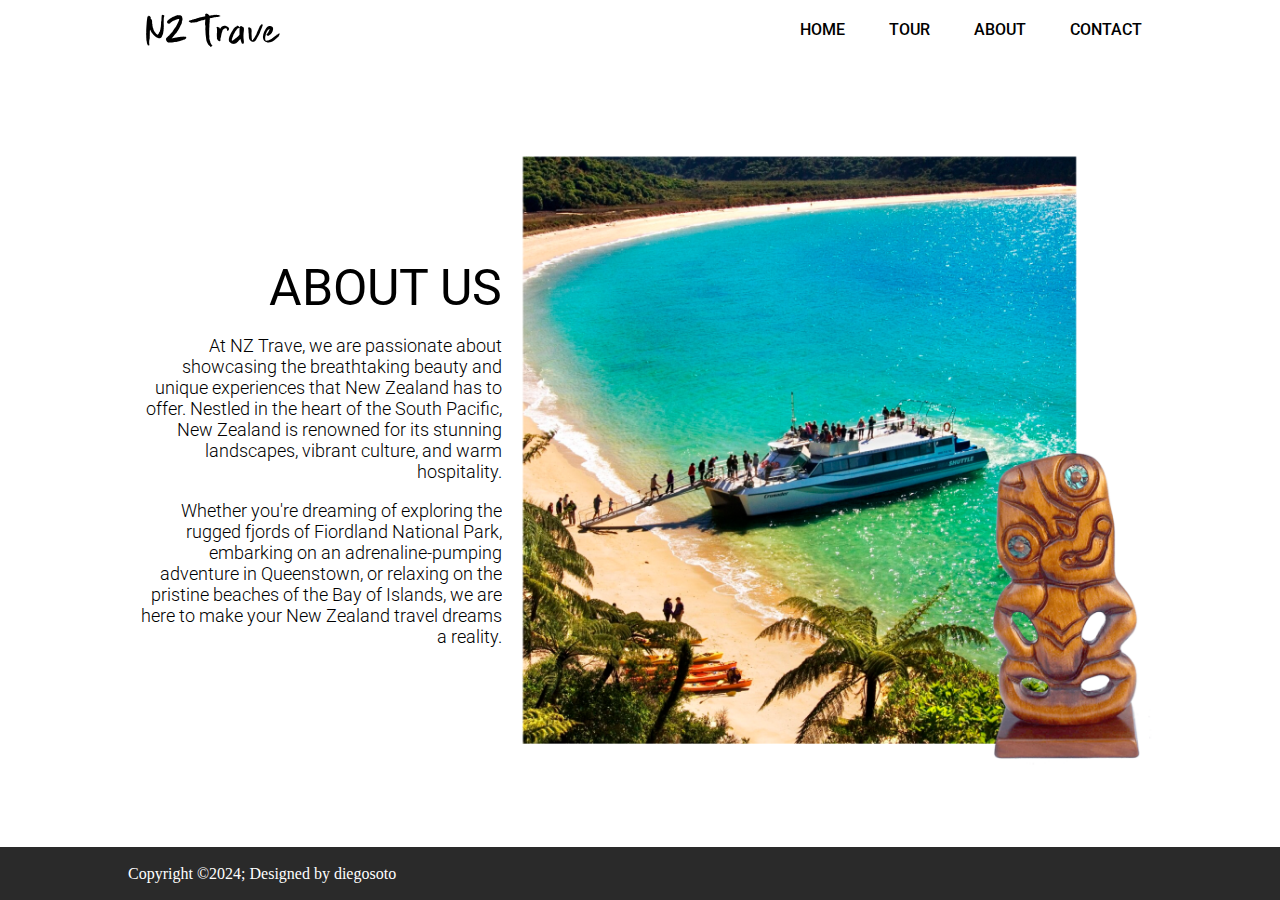
<file: about.html>
<!DOCTYPE html>
<html lang="en">
  <head>
  <meta charset="UTF-8">
  <meta name="viewport" content="width=device-width, initial-scale=1.0">
  <title>NZ Trave</title>
  <link rel="preconnect" href="https://fonts.googleapis.com">
  <link rel="preconnect" href="https://fonts.gstatic.com" crossorigin>
  <link href="https://fonts.googleapis.com/css2?family=Roboto:ital,wght@0,100;0,300;0,400;0,500;0,700;0,900;1,100;1,300;1,400;1,500;1,700;1,900&display=swap" rel="stylesheet">
   <link rel="stylesheet" href="styles.css">
  <link rel="stylesheet" href="https://cdnjs.cloudflare.com/ajax/libs/font-awesome/6.5.2/css/all.min.css" integrity="sha512-SnH5WK+bZxgPHs44uWIX+LLJAJ9/2PkPKZ5QiAj6Ta86w+fsb2TkcmfRyVX3pBnMFcV7oQPJkl9QevSCWr3W6A==" crossorigin="anonymous" referrerpolicy="no-referrer" />
  
</head>
<body class="contact">

<nav>
  <ul class="sidebar">
    <li onclick=hideSidebar()><a href="#"><svg xmlns="http://www.w3.org/2000/svg" height="24px" viewBox="0 -960 960 960" width="24px" fill="#000000"><path d="m256-200-56-56 224-224-224-224 56-56 224 224 224-224 56 56-224 224 224 224-56 56-224-224-224 224Z"/></svg></a></li>
    <li><a href="index.html">home</a></li>
    <li><a href="tour.html">tour</a></li>
    <li><a href="about.html">about</a></li>
    <li><a href="contact.html">contact</a></li>
  </ul>

  <ul class="navbar-desktop">
    <li><a href="index.html"><img src="logo/nztrave-03.svg"></a></li>
    <div class="menu-items">
      <li class="hideOnMobile"><a href="index.html">home</a></li>
      <li class="hideOnMobile"><a href="tour.html">tour</a></li>
      <li class="hideOnMobile"><a href="about.html">about</a></li>
      <li class="hideOnMobile"><a href="contact.html">contact</a></li>
      <li class="menu-button" onclick=showSidebar()><a href="#"><svg xmlns="http://www.w3.org/2000/svg" height="24px" viewBox="0 -960 960 960" width="24px" fill="#000000"><path d="M120-240v-80h720v80H120Zm0-200v-80h720v80H120Zm0-200v-80h720v80H120Z"/></svg></a></li>
    </div>
  </ul>
</nav>

<!-- about -->

<div class="aboutContainer">
    
  <div class="aboutUs">
    <h2>about us</h2>
    <br>
   
    <p>
      At NZ Trave, we are passionate about showcasing the breathtaking
      beauty and unique experiences that New Zealand has to offer. Nestled in the heart
      of the South Pacific, New Zealand is renowned for its stunning landscapes, vibrant
      culture, and warm hospitality.
    </p>
    <br>

    <p>
      Whether you're dreaming of exploring the rugged fjords of Fiordland National Park,
      embarking on an adrenaline-pumping adventure in Queenstown, or relaxing on the
      pristine beaches of the Bay of Islands, we are here to make your New Zealand travel
      dreams a reality.
    </p>
    </div>

<div class="image">
    <img src="images/about.png" alt="about">
</div>

</div>

  

<!-- FOOTER -->
 
<footer>
  <div class="footerContainer">
  
    <div class="socialIcons">
      
      <div class="footerbottom">
        <p>Copyright &copy;2024; Designed by <span class="designer">diegosoto</span></p>
      </div> 
      
      <div><a href=""><i class="fa-brands fa-facebook"></i></a>
        <a href=""><i class="fa-brands fa-instagram"></i></a>
        <a href=""><i class="fa-brands fa-twitter"></i></a>
        <a href=""><i class="fa-brands fa-tiktok"></i></a>
      </div>
      
    </div>
</div>
</footer>


<script>
function showSidebar(){
  const sidebar = document.querySelector('.sidebar')
  sidebar.style.display = 'flex'
}

function hideSidebar(){
   const sidebar = document.querySelector('.sidebar')
  sidebar.style.display = 'none'
}
</script>  
</body>
</html>
</file>
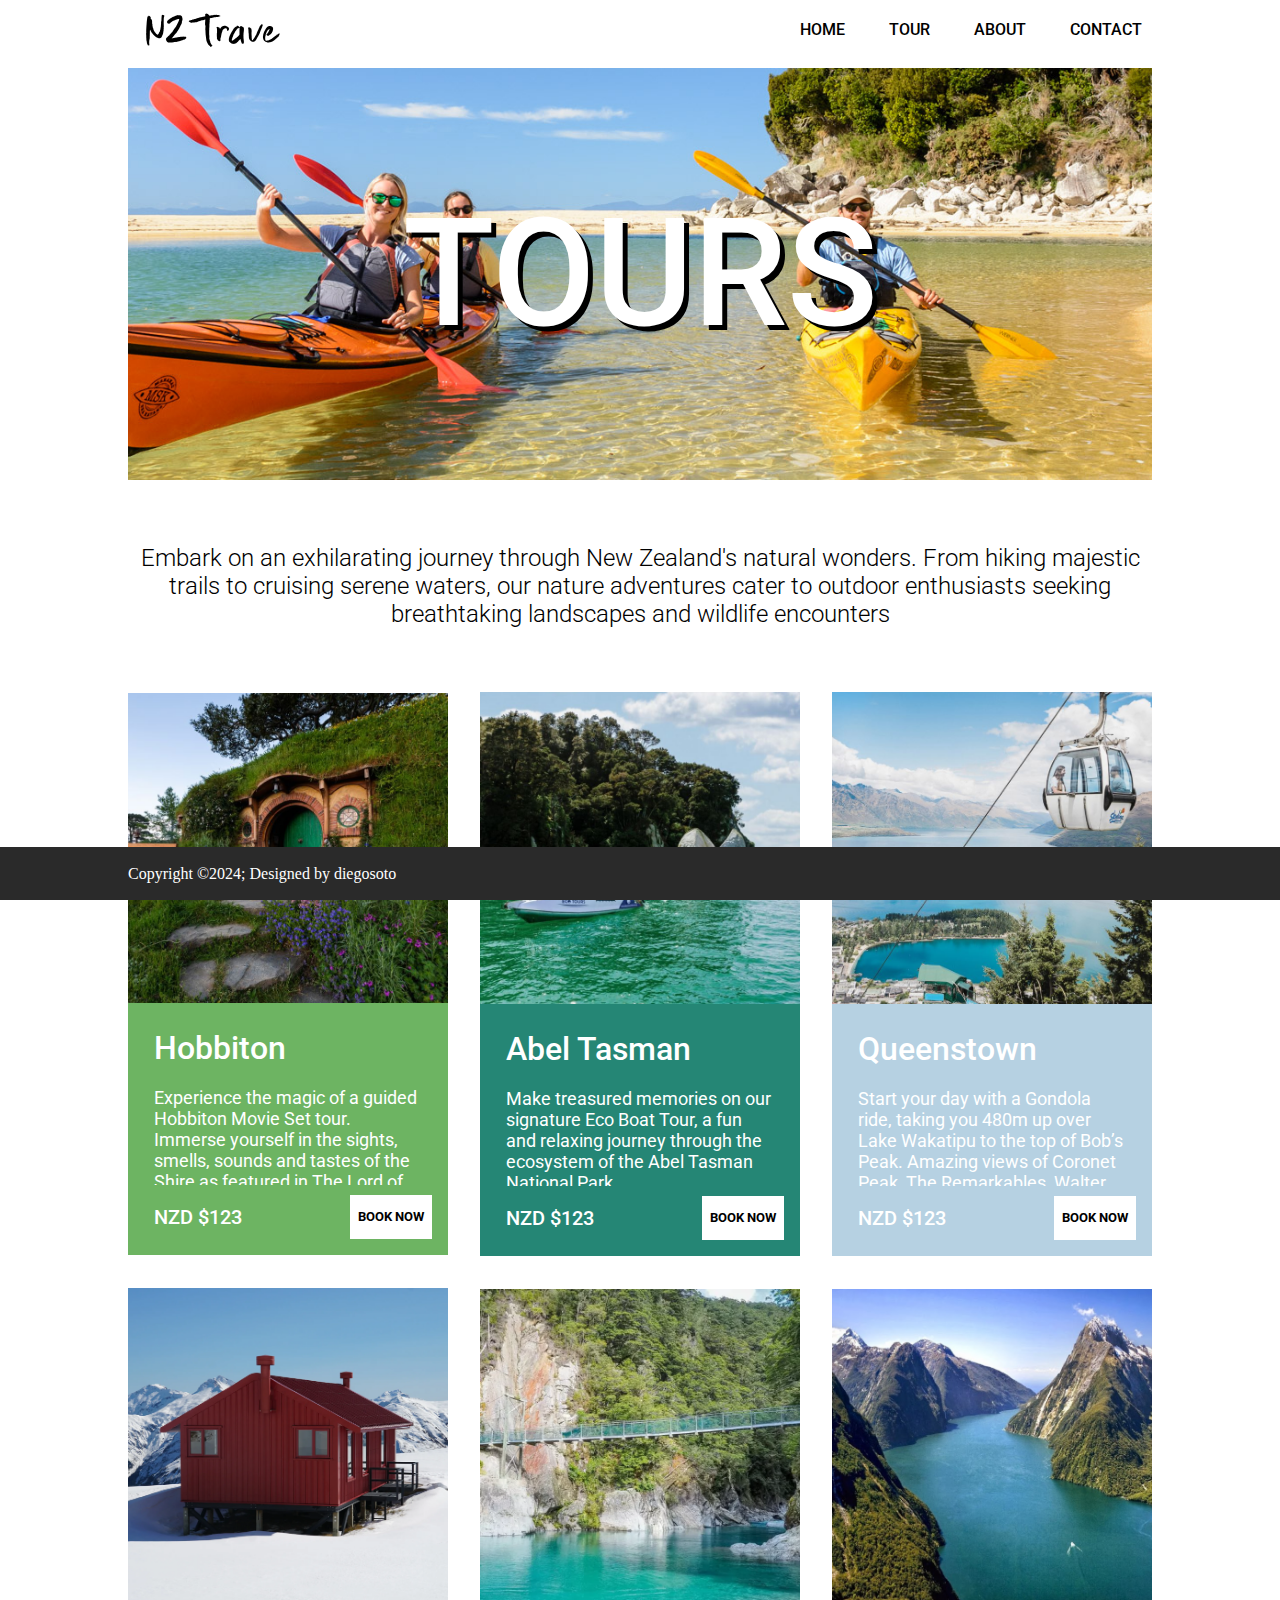
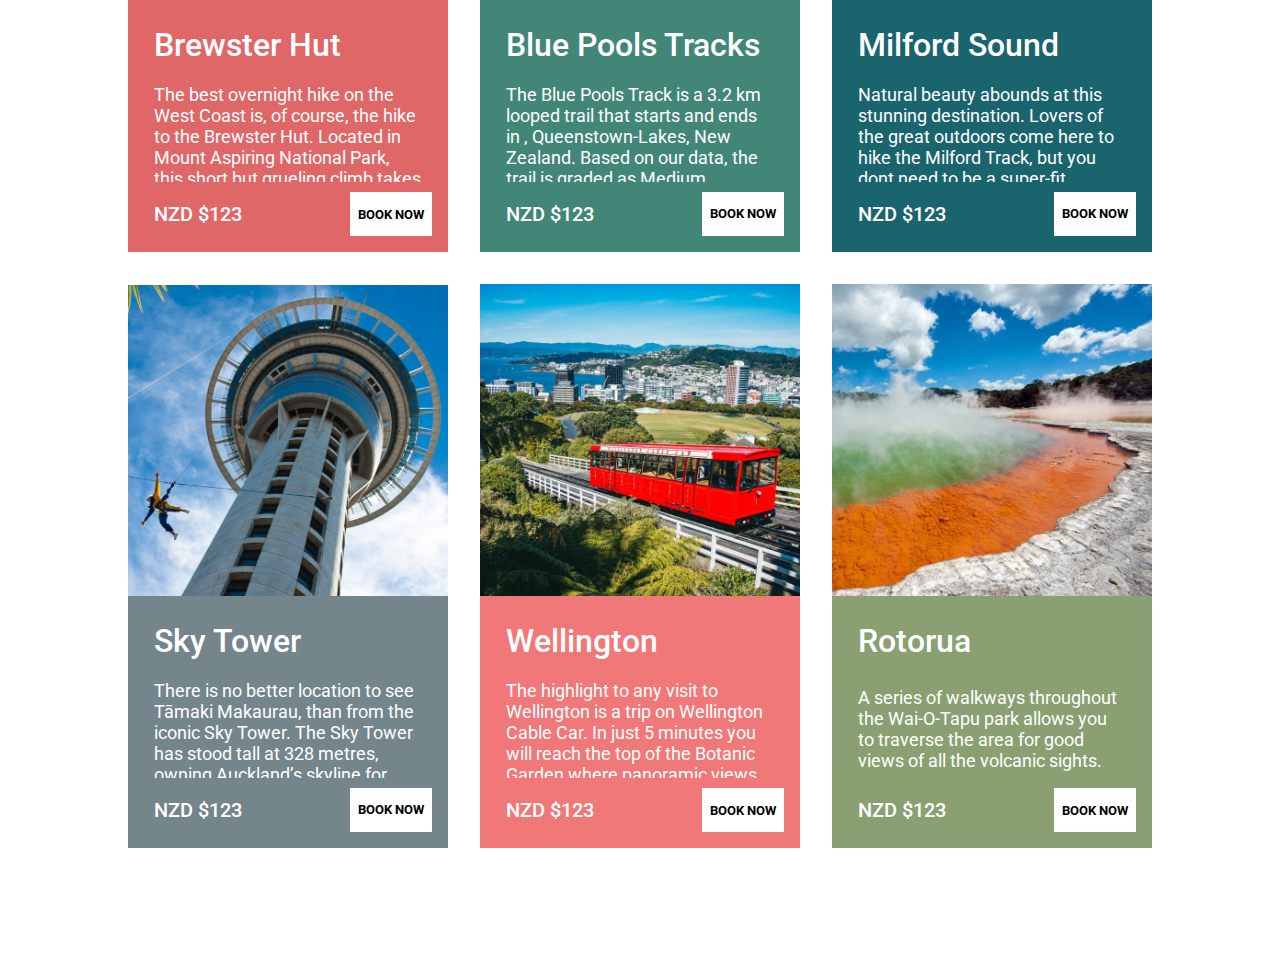
<file: tour.html>
<!DOCTYPE html>
<html lang="en">
  <head>
  <meta charset="UTF-8">
  <meta name="viewport" content="width=device-width, initial-scale=1.0">
  <title>NZ Trave</title>
  <link rel="preconnect" href="https://fonts.googleapis.com">
  <link rel="preconnect" href="https://fonts.gstatic.com" crossorigin>
  <link href="https://fonts.googleapis.com/css2?family=Roboto:ital,wght@0,100;0,300;0,400;0,500;0,700;0,900;1,100;1,300;1,400;1,500;1,700;1,900&display=swap" rel="stylesheet">
   <link rel="stylesheet" href="styles.css">
  <link rel="stylesheet" href="https://cdnjs.cloudflare.com/ajax/libs/font-awesome/6.5.2/css/all.min.css" integrity="sha512-SnH5WK+bZxgPHs44uWIX+LLJAJ9/2PkPKZ5QiAj6Ta86w+fsb2TkcmfRyVX3pBnMFcV7oQPJkl9QevSCWr3W6A==" crossorigin="anonymous" referrerpolicy="no-referrer" />
  
</head>
<body class="contact">

<nav>
  <ul class="sidebar">
    <li onclick=hideSidebar()><a class="closeIcon" href="#"><svg xmlns="http://www.w3.org/2000/svg" height="24px" viewBox="0 -960 960 960" width="24px" fill="#000000"><path d="m256-200-56-56 224-224-224-224 56-56 224 224 224-224 56 56-224 224 224 224-56 56-224-224-224 224Z"/></svg></a></li>
    <li><a href="index.html">home</a></li>
    <li><a href="tour.html">tour</a></li>
    <li><a href="about.html">about</a></li>
    <li><a href="contact.html">contact</a></li>
  </ul>

  <ul class="navbar-desktop">
    <li><a href="index.html"><img src="logo/nztrave-03.svg"></a></li>
    <div class="menu-items">
      <li class="hideOnMobile"><a href="index.html">home</a></li>
      <li class="hideOnMobile"><a href="tour.html">tour</a></li>
      <li class="hideOnMobile"><a href="about.html">about</a></li>
      <li class="hideOnMobile"><a href="contact.html">contact</a></li>
      <li class="menu-button" onclick=showSidebar()><a href="#"><svg xmlns="http://www.w3.org/2000/svg" height="24px" viewBox="0 -960 960 960" width="24px" fill="#000000"><path d="M120-240v-80h720v80H120Zm0-200v-80h720v80H120Zm0-200v-80h720v80H120Z"/></svg></a></li>
    </div>
  </ul>
</nav>

<!-- /Header -->




<div class="toursTitle">
  <h1 class="toursHeading">TOURS</h1>
</div>

<div class="toursText">
  Embark on an exhilarating journey through New Zealand's
  natural wonders. From hiking majestic trails to cruising serene
  waters, our nature adventures cater to outdoor enthusiasts
  seeking breathtaking landscapes and wildlife encounters
</div>


<div class="container">
  <div class="tourContainer">
    <img src="images/tours/hobbiton.png" alt="">
    <div class="tourInfo">
        <div class="tourTitle">
            <h2>Hobbiton</h2>
        </div>
        
        <p class="tourText">
          Experience the magic of a guided Hobbiton Movie
          Set tour. Immerse  yourself in the sights, smells,
          sounds and tastes of the Shire as featured in The
          Lord of the Rings.
        </p>

        <div class="tourContainer-footer">
          <div class="tourPrice">
              <h2>NZD $123</h2>
          </div>
  
          <button class="buttonTour">BOOK NOW</button>
        </div>
    </div>
  </div>  
  <div class="tourContainer">
    <img src="images/tours/abeltasman.png" alt="">
    <div class="tourInfoAbel">
        <div class="tourTitle">
            <h2>Abel Tasman</h2>
        </div>
        
        <p class="tourText">
          Make treasured memories on our signature Eco Boat Tour,
          a fun and  relaxing journey through the ecosystem of the
          Abel Tasman National Park.
        </p>

        <div class="tourContainer-footer">
          <div class="tourPrice">
              <h2>NZD $123</h2>
          </div>
  
          <button class="buttonTour">BOOK NOW</button>
        </div>
    </div>
  </div>  <div class="tourContainer">
    <img src="images/tours/queenstown.png" alt="">
    <div class="tourInfoQueen">
        <div class="tourTitle">
            <h2>Queenstown</h2>
        </div>
        
        <p class="tourText">
          Start your day with a Gondola ride, taking you 480m up
          over Lake Wakatipu to the top of Bob’s Peak. Amazing views
          of Coronet Peak, The Remarkables, Walter and Cecil Peak.
        </p>

        <div class="tourContainer-footer">
          <div class="tourPrice">
              <h2>NZD $123</h2>
          </div>
  
          <button class="buttonTour">BOOK NOW</button>
        </div>
    </div>
  </div>  <div class="tourContainer">
    <img src="images/tours/hut.png" alt="">
    <div class="tourInfoHut">
        <div class="tourTitle">
            <h2>Brewster Hut</h2>
        </div>
        
        <p class="tourText">
          The best overnight hike on the West Coast is, of course, the
          hike to the Brewster Hut. Located in Mount Aspiring National
          Park, this short but grueling climb takes around 3 hours.
        </p>

        <div class="tourContainer-footer">
          <div class="tourPrice">
              <h2>NZD $123</h2>
          </div>
  
          <button class="buttonTour">BOOK NOW</button>
        </div>
    </div>
  </div>

  <div class="tourContainer">
    <img src="images/tours/blue.png" alt="">
    <div class="tourInfoBlue">
        <div class="tourTitle">
            <h2>Blue Pools Tracks</h2>
        </div>
        
        <p class="tourText">
          The Blue Pools Track is a 3.2 km looped trail that starts and
          ends in , Queenstown-Lakes, New Zealand. Based on our data,
          the trail is graded as Medium.
        </p>

        <div class="tourContainer-footer">
          <div class="tourPrice">
              <h2>NZD $123</h2>
          </div>
  
          <button class="buttonTour">BOOK NOW</button>
        </div>
    </div>
  </div>

  <div class="tourContainer">
    <img src="images/tours/milford.png" alt="hobbiton">
    <div class="tourInfoMilford">
        <div class="tourTitle">
            <h2>Milford Sound</h2>
        </div>
        
        <p class="tourText">
          Natural beauty abounds at this stunning destination. Lovers of
          the great outdoors come here to hike the Milford  Track, but you
          dont need to be a super-fit adventurer to enjoy.
        </p>

        <div class="tourContainer-footer">
          <div class="tourPrice">
              <h2>NZD $123</h2>
          </div>
  
          <button class="buttonTour">BOOK NOW</button>
        </div>
    </div>
  </div>

  <div class="tourContainer">
    <img src="images/tours/skytower.png" alt="">
    <div class="tourInfoSky">
        <div class="tourTitle">
            <h2>Sky Tower</h2>
        </div>
        
        <p class="tourText">
          There is no better location to see Tāmaki Makaurau, than from
          the iconic  Sky Tower. The Sky Tower has stood tall at 328 metres,
          owning  Auckland’s skyline for over 20 years. 
        </p>

        <div class="tourContainer-footer">
          <div class="tourPrice">
              <h2>NZD $123</h2>
          </div>
  
          <button class="buttonTour">BOOK NOW</button>
        </div>
    </div>
  </div>

  <div class="tourContainer">
    <img src="images/tours/wellington.png" alt="">
    <div class="tourInfoWellington">
        <div class="tourTitle">
            <h2>Wellington</h2>
        </div>
        
        <p class="tourText">
          The highlight to any visit to Wellington is a trip on Wellington
          Cable Car. In just 5 minutes you will reach the top of the Botanic
          Garden where panoramic views of the city are the reward.
        </p>

        <div class="tourContainer-footer">
          <div class="tourPrice">
              <h2>NZD $123</h2>
          </div>
  
          <button class="buttonTour">BOOK NOW</button>
        </div>
    </div>
  </div>

  <div class="tourContainer">
    <img src="images/tours/rotorua.png" alt="">
    <div class="tourInfoRotorua">
        <div class="tourTitle">
            <h2>Rotorua</h2>
        </div>
        
        <p class="tourText">
          A series of walkways throughout the Wai-O-Tapu park allows
          you to traverse the area for good views of all the volcanic
          sights.
        </p>

        <div class="tourContainer-footer">
          <div class="tourPrice">
              <h2>NZD $123</h2>
          </div>
  
          <button class="buttonTour">BOOK NOW</button>
        </div>
    </div>
  </div>

</div>



  

<!-- FOOTER -->
 
<footer>
  <div class="footerContainer">
  
    <div class="socialIcons">
      
      <div class="footerbottom">
        <p>Copyright &copy;2024; Designed by <span class="designer">diegosoto</span></p>
      </div> 
      
      <div><a href=""><i class="fa-brands fa-facebook"></i></a>
        <a href=""><i class="fa-brands fa-instagram"></i></a>
        <a href=""><i class="fa-brands fa-twitter"></i></a>
        <a href=""><i class="fa-brands fa-tiktok"></i></a>
      </div>
      
    </div>
</div>
</footer>


<script>
function showSidebar(){
  const sidebar = document.querySelector('.sidebar')
  sidebar.style.display = 'flex'
}

function hideSidebar(){
   const sidebar = document.querySelector('.sidebar')
  sidebar.style.display = 'none'
}
</script>  
</body>
</html>
</file>
<file: styles.css>
*{
  margin: 0;
  padding: 0;
}

/* INDEX */

body.index{
  min-height: 100vh;
  background-image: url(Images/Background.jpg);
  background-size: cover;
  background-repeat: no-repeat;
  background-position: center;
}

body.contact{
  min-height: 100vh;
  background-color: white;
}

nav{
  background-color: white;
  box-shadow: 3px 3px 5px rgba(o, o, o, 0.1);
}

nav img{
  width: 150px;
  margin-left: auto;
}

nav ul{
  list-style: none;
  display: flex;
  justify-content: center;
}

.navbar-desktop {
  padding: 8px 128px 8px 128px;
}

.menu-items {
  display: flex;
  gap: 24px;
  text-transform: uppercase;
}

nav lines{
  color: black;
}

nav a{
  height: 100%;
  padding: 0px 10px 0px 10px;
  font-family: "Roboto", sans-serif;
  font-weight: 500;
  font-style: normal;
  font-size: 16px;
  text-decoration: none;
  display: flex;
  align-items: center;
  color: black;
}

.sidebar li:hover{
  background-color: #e3e3e3;
  width: 100%;
  cursor: pointer;
}

.closeIcon:hover {
  background-color: white;
}

nav li:first-child{
  margin-right: auto;
}

.sidebar {
  position: fixed;
  top: 0;
  right: 0;
  height: 100vh;
  width: 250px;
  z-index: 999;
  background-color: white;
  display: none;
  flex-direction: column;
  align-items: flex-start;
  justify-content: flex-start;
  text-transform: uppercase;
}

.sidebar a{
  width: 100%;
  padding: 10px;
}

.sidebar li:first-child {
  display: flex;
  align-items: center;
  margin: 0;
  width: 100%;
  padding-left: 200px;
}

.sidebar li:first-child:hover {
  cursor: pointer;
}

.menu-button{
  display: none;
}

.wrapper{
  max-width: 700px;
  margin: 225px 128px 24px 128px;
  background-color: #d9d9d973;
}

.info{
  width: 100%;
}

.info h2{
  padding: 30px 30px 20px;
  text-transform: uppercase;
  font-family: "Roboto", sans-serif;
  font-weight: 500;
  font-style: normal;
  font-size: 50px;
  color: black;
  line-height: 44px;
}

.info p{
  padding: 0px 30px 20px;
  font-family: "Roboto", sans-serif;
  font-weight: 350;
  font-style: normal;
  font-size: 16px;
  color: black;
  line-height: 24px;
}

.button-more{
  padding: 8px;
  text-transform: uppercase;
  font-weight: bold;
  margin: 0px 128px;
}


/* FOOTER */

.footerContainer{
  width: 100%;
  background: #2a2a2a;
  position: fixed;
  bottom: 0;
  left: 0;
}

.socialIcons{
  display: flex;
  align-items: center;
  padding: 15px 128px 15px 128px;
  justify-content: space-between;
}

.socialIcons a{
  text-decoration: none;
  padding: 10px;
  color: white;
  align-items: center;
}

.socialIcons a i{
  font-size: 20px;
}

.socialIcons a:hover{
  color: grey;
  transition: 0.2s;
}

.footerbottom{
  color: white;
  display: flex;
  align-items: center;
}

/* FOOTER */

@media(max-width: 800px){
  .hideOnMobile {
    display: none;
  }

  .navbar-desktop {
    padding: 24px;
  }

  .wrapper {
    margin: 24px;
  }

  .button-more {
    margin: 0px 24px;
  }

  .menu-button{
    display: block;
  }

.socialIcons{
  flex-direction: column-reverse;
  padding: 20px 25px 20px 25px;
  gap: 10px;
}

}

@media(max-width: 400px){
  .sidebar{
    width: 100%;
  }
}

/*CONTACT*/

.contactContainer{
    padding: 186px 130px 186px 130px;
    display: flex;
    align-items: center;
    justify-content: center;
    gap: 30px;
}

.contactDetails{
    display: flex;
    flex-direction: column;
    align-items: start;
    gap: 15px;
}

.title h2{
  font-family: "Roboto", sans-serif;
  text-transform: uppercase;
  font-weight: 400;
  font-style: normal;
  font-size: 50px;
  margin-bottom: 5px;
}

.contacInputs{
    border: none;
    outline: none;
    padding-left: 25px;
    font-weight: 500;
}

.contactDetails input{
  width: 300px;
}

.contactDetails textarea{
    height: 140px;
    width: 300px;
    
}

.contactContainer img{
    width: 550px;
    
}

@media (max-width:1024px){
  .contactContainer img{
    width: 450px;
  }

}


@media (max-width:800px){
    .contacInputs{
        width: 80vw;
    }
    .image{
        display: none;

    }
    .contactContainer{
      height: 200px;
      padding: 200px 50px 50px 50px;
    }
}

/* ABOUT US */

.aboutContainer{
  padding: 72px 128px 72px 128px;
  display: flex;
  align-items: center;
  justify-content: center;
}

.aboutContainer img{
  width: 650px;
}

.aboutUs{
  display: inline-block;
  justify-content: space-around;
  justify-content: right;
  text-align: right;
  width: 500px;
} 
  
.aboutUs h2{
  text-align: right;
  text-align: right;
  text-transform: uppercase;
  font-family: "Roboto", sans-serif;
  font-weight: 400;
  font-style: normal;
  font-size: 50px;
}

.aboutContainer p{
  font-family: "Roboto", sans-serif;
  font-weight: 300;
  font-style: normal;
  font-size: 18px;
}

@media (max-width:1024px){
  .aboutContainer img{
    width: 450px;
  }

  .aboutContainer{
    padding: 180px 110px 0px 110px;
  }

  .aboutContainer p{
    font-size: 16px;
  }

}

@media (max-width:800px){
  .aboutUs p{
      width: 80vw;
      text-align: center;
      font-size: 16px;
  }
  .aboutUs h2{
    text-align: center;
  }
  .aboutContainer{
    padding: 80px 50px 146px 50px;
  }
}


/* TOUR */

.container{
  display: grid;
  grid-template-columns: repeat(3, 1fr);
  grid-template-rows: repeat(3, 1fr);
  grid-column-gap: 32px;
  grid-row-gap: 32px;
  margin: 8px 128px 128px 128px;
}

.tourContainer{
  display: flex;
  align-items: center;
  justify-content: center;
  flex-direction: column;
}

.tourContainer img{
  width: 100%;
}

.imageTour{
  margin: 0%;
}

.tourInfo {
  height: 220px;
  max-height: 220px;
  display: flex;
  flex-direction: column;
  justify-content: space-between;
  background-color: #6DB462;
  padding: 16px;
  
}

.tourInfoAbel {
  height: 220px;
  max-height: 220px;
  display: flex;
  flex-direction: column;
  justify-content: space-between;
  background-color: #258675;
  padding: 16px;
}

.tourInfoQueen {
  height: 220px;
  max-height: 220px;
  display: flex;
  flex-direction: column;
  justify-content: space-between;
  background-color: #B6D1E2;
  padding: 16px;
}

.tourInfoHut {
  height: 220px;
  max-height: 220px;
  display: flex;
  flex-direction: column;
  justify-content: space-between;
  background-color: #E06767;
  padding: 16px;
}

.tourInfoBlue {
  height: 220px;
  max-height: 220px;
  display: flex;
  flex-direction: column;
  justify-content: space-between;
  background-color: #428678;
  padding: 16px;
}

.tourInfoMilford {
  height: 220px;
  max-height: 220px;
  display: flex;
  flex-direction: column;
  justify-content: space-between;
  background-color: #1A646E;
  padding: 16px;
}

.tourInfoSky {
  height: 220px;
  max-height: 220px;
  display: flex;
  flex-direction: column;
  justify-content: space-between;
  background-color: #74858C;
  padding: 16px;
}

.tourInfoWellington {
  height: 220px;
  max-height: 220px;
  display: flex;
  flex-direction: column;
  justify-content: space-between;
  background-color: #F17878;
  padding: 16px;
}

.tourInfoRotorua {
  height: 220px;
  max-height: 220px;
  display: flex;
  flex-direction: column;
  justify-content: space-between;
  background-color: #8AA072;
  padding: 16px;
}

.tourTitle h2 {
  font-family: "Roboto", sans-serif;
  font-weight: 500;
  font-style: normal;
  text-align:left;
  font-size: 32px;
  color: white;
  margin: 10px;
}

.tourText {
  overflow: hidden;
  font-family: "Roboto", sans-serif;
  font-weight: 400;
  font-style: normal;
  text-align:left;
  font-size: 18px;
  color: white;
  margin: 10px;
}

.tourContainer-footer {
  display: flex;
  justify-content: space-between;
  align-content: center;
}

.buttonTour {
  min-height: 40px;
  padding: 8px;
  font-weight: bold;
  font-family: "Roboto", sans-serif;
  background-color: #fff;
  border: none;
  cursor: pointer;
}

.buttonTour:hover {
  background-color: #ecebeb;
}

.tourPrice h2{
  font-family: "Roboto", sans-serif;
  font-weight: 500;
  font-style: normal;
  text-align:left;
  font-size: 20px;
  color: white;
  margin: 10px;
}

.toursTitle {
  max-width: 100%;
  height: 412px;
  background-image: url(images/tours/kayak.jpg);
  background-position: center; 
  background-repeat: no-repeat;
  background-size: cover; 
  margin: 8px 128px 64px 128px;
  display: block;
}

.toursHeading {
  justify-content: center;
  align-items: center;
  color: white;
  display: flex;
  height: 100%;
  font-family: "Roboto", sans-serif;
  font-weight: 500;
  font-style: normal;  
  font-size: 150px;
  text-align: center;
  text-shadow: 5px 5px black;
}

.toursText {
  font-family: "Roboto", sans-serif;
  font-weight: 300;
  font-style: normal;
  font-size: 24px;
  text-align: center;
  margin: 8px 128px 64px 128px;
  display: block;
}

@media(max-width: 1024px){
  .container p{
    font-size: 16px;

  }
  .container{
    display: grid;
    grid-template-columns: repeat(2, 1fr);
    grid-template-rows: repeat(5, 1fr);
    grid-column-gap: 32px;
    grid-row-gap: 32px;
}

}

@media(max-width: 800px){

  .container{
    display: grid;
    grid-template-columns: repeat(1, 1fr);
    margin: 8px 32px 128px 32px;
  }

  .tourText{
    font-size: 16px;

  }

  .toursTitle {
    height: 446px;
    background-color: rgb(43, 161, 216);
    height: 200px;
    background-image: none;
    margin: 8px 32px 64px 32px;
    display: block;
  }
  
  .toursHeading {
    justify-content: center;
    align-items: center;
    color: white;
    display: flex;
    height: 100%;
    font-family: "Roboto", sans-serif;
    font-weight: 500;
    font-style: normal;  
    font-size: 80px;
    text-align: center;
  }
  
  .toursText {
    font-family: "Roboto", sans-serif;
    font-weight: 300;
    font-style: normal;
    font-size: 20px;
    text-align: center;
    margin: 8px 32px 64px 32px;
    display: block;

}

}
</file>
